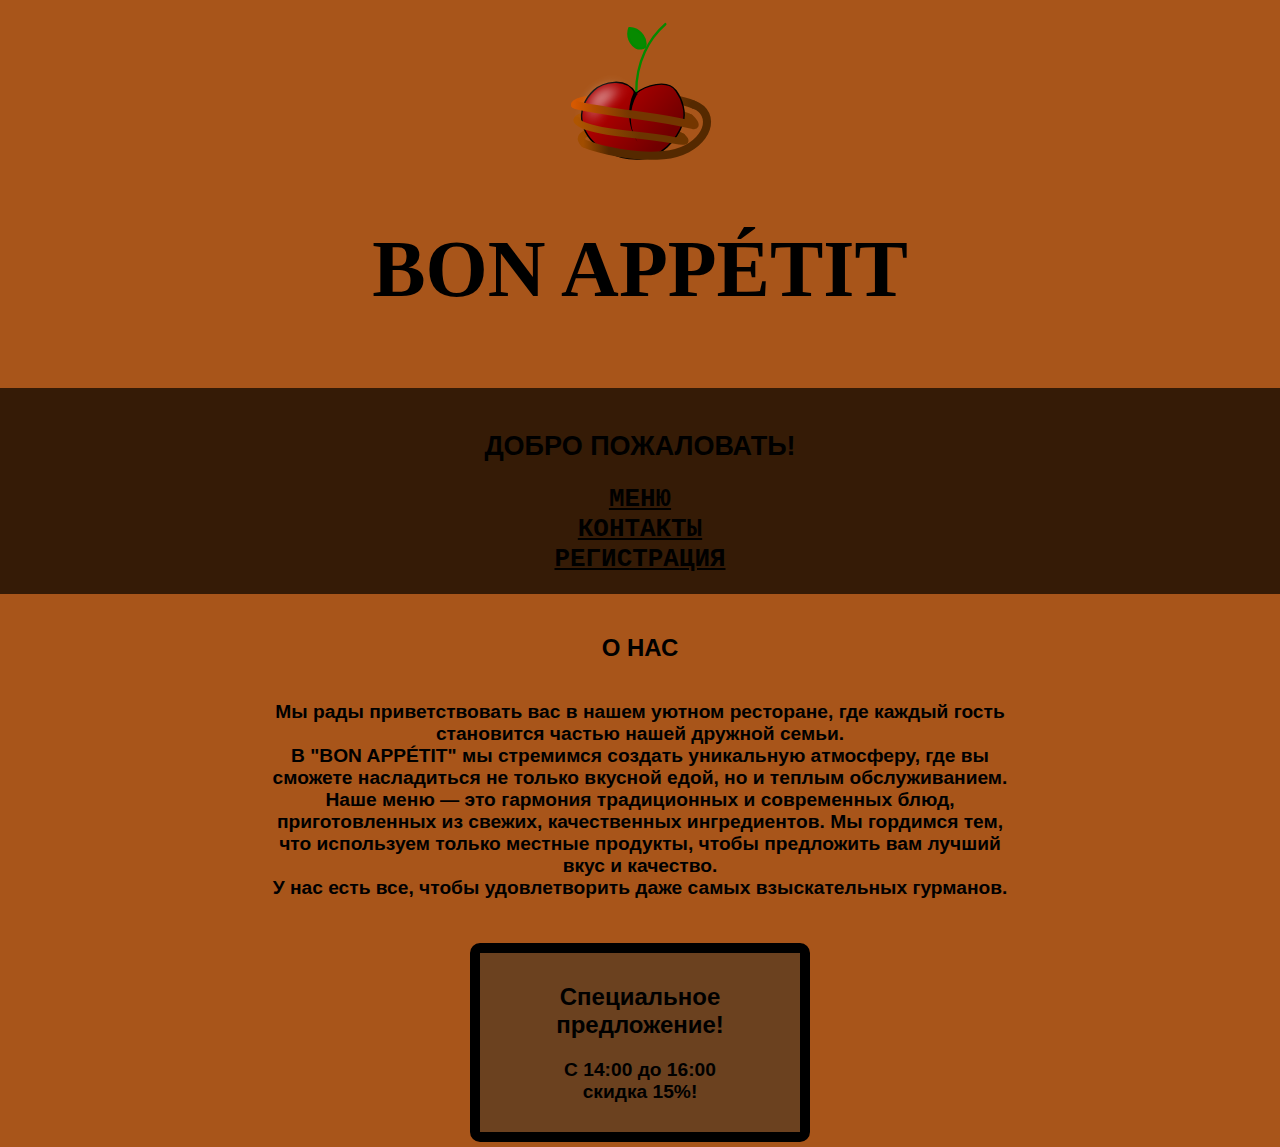
<file: index.html>
<!DOCTYPE html>
<html lang="en">
<head>
    <meta charset="UTF-8">
    <meta name="viewport" content="width=device-width, initial-scale=1.0">
    <title>Document</title>
    <link rel="stylesheet" href="glav.css">
</head>
<body>
    <header>
<div class="container">
    <img src=".\фотки\cherry.svg" alt="cherry" width="150px" height="150px">
    <h1 style="font-size: 80px;">BON APPÉTIT</h1>
</div>
    </header>
    <div class="container" id="home" style="text-align: center;background-color: #351b06; font-weight: bold;font-size: 18px">
        <h2>ДОБРО ПОЖАЛОВАТЬ!</h2>
        <nav>
<ul>
    <li><a href="menu.html">МЕНЮ</a></li>
    <li><a href="kontakt.html">КОНТАКТЫ</a></li>
    <li><a href="registraton.html">РЕГИСТРАЦИЯ</a></li>
</ul>
        </nav>
    </div>
    <div class="container">
    <h2>О НАС</h2>
    <p>Мы рады приветствовать вас в нашем уютном ресторане, где каждый гость становится частью нашей дружной семьи. <br> В "BON APPÉTIT" мы стремимся создать уникальную атмосферу, где вы сможете насладиться не только вкусной едой, но и теплым обслуживанием.
        Наше меню — это гармония традиционных и современных блюд, приготовленных из свежих, качественных ингредиентов. Мы гордимся тем, что используем только местные продукты, чтобы предложить вам лучший вкус и качество. <br> У нас есть все, чтобы удовлетворить даже самых взыскательных гурманов.</p>
    </div>
    <div class="menu">
        <div class="menu-item">
<h2>Специальное предложение!</h2>
<p>C 14:00 до 16:00 скидка 15%!</p>
        </div>
    </div>
    </body>
</html>
</file>
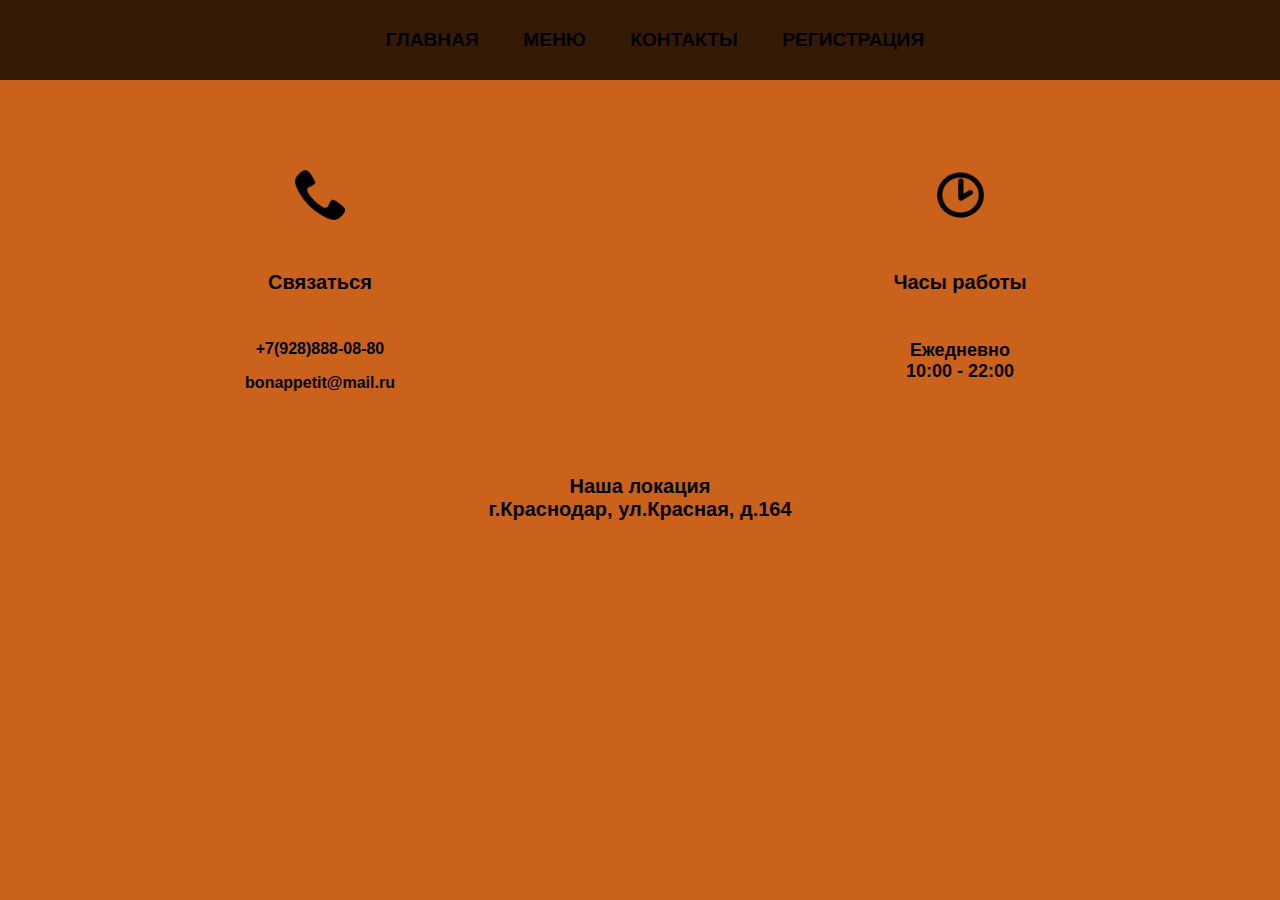
<file: kontakt.html>
<!DOCTYPE html>
<html lang="en">
<head>
    <meta charset="UTF-8">
    <meta name="viewport" content="width=device-width, initial-scale=1.0">
    <title>Document</title>
    <link rel="stylesheet" href="cont.css">
</head>
<body>
    <div class="navbar">
        <a href="res.html">ГЛАВНАЯ</a>
        <a href="menu.html  ">МЕНЮ</a>
        <a href="kontakt.html">КОНТАКТЫ</a>
        <a href="registraton.html">РЕГИСТРАЦИЯ</a>
    </div>
    <div class="m">
        <div class="c2">
            <img src=".\фотки\photo-1021x1024.png" alt="tel "width="50px" height="50px">
    <h6>Связаться</h6>
    <p>+7(928)888-08-80</p>
    <P>bonappetit@mail.ru</P>
        </div>
        <div class="c2">
            <img src=".\фотки\Simple_icon_time.svg.png" alt="clocl" width="65px" height="50px">
            <h6>Часы работы</h6>
            <p style="font-size: large;">Ежедневно <br> 10:00 - 22:00</p>
        </div>
        </div>
<h6>Наша локация <br>г.Краснодар, ул.Красная, д.164</h6>
<div class="map-container">
    <iframe src="https://www.google.com/maps/embed?pb=!1m18!1m12!1m3!1d2819.2209368546555!2d38.97418407670763!3d45.04073826159246!2m3!1f0!2f0!3f0!3m2!1i1024!2i768!4f13.1!3m3!1m2!1s0x40f04f9c605bdc93%3A0x44a16191dba6f690!2z0YPQuy4g0JrRgNCw0YHQvdCw0Y8sIDE2NCwg0JrRgNCw0YHQvdC-0LTQsNGALCDQmtGA0LDRgdC90L7QtNCw0YDRgdC60LjQuSDQutGA0LDQuSwgMzUwMDE1!5e0!3m2!1sru!2sru!4v1731594108973!5m2!1sru!2sru" width="600" height="450" style="border:0;" allowfullscreen="" loading="lazy" referrerpolicy="no-referrer-when-downgrade"></iframe>
</div>
</body>
</html>
</file>
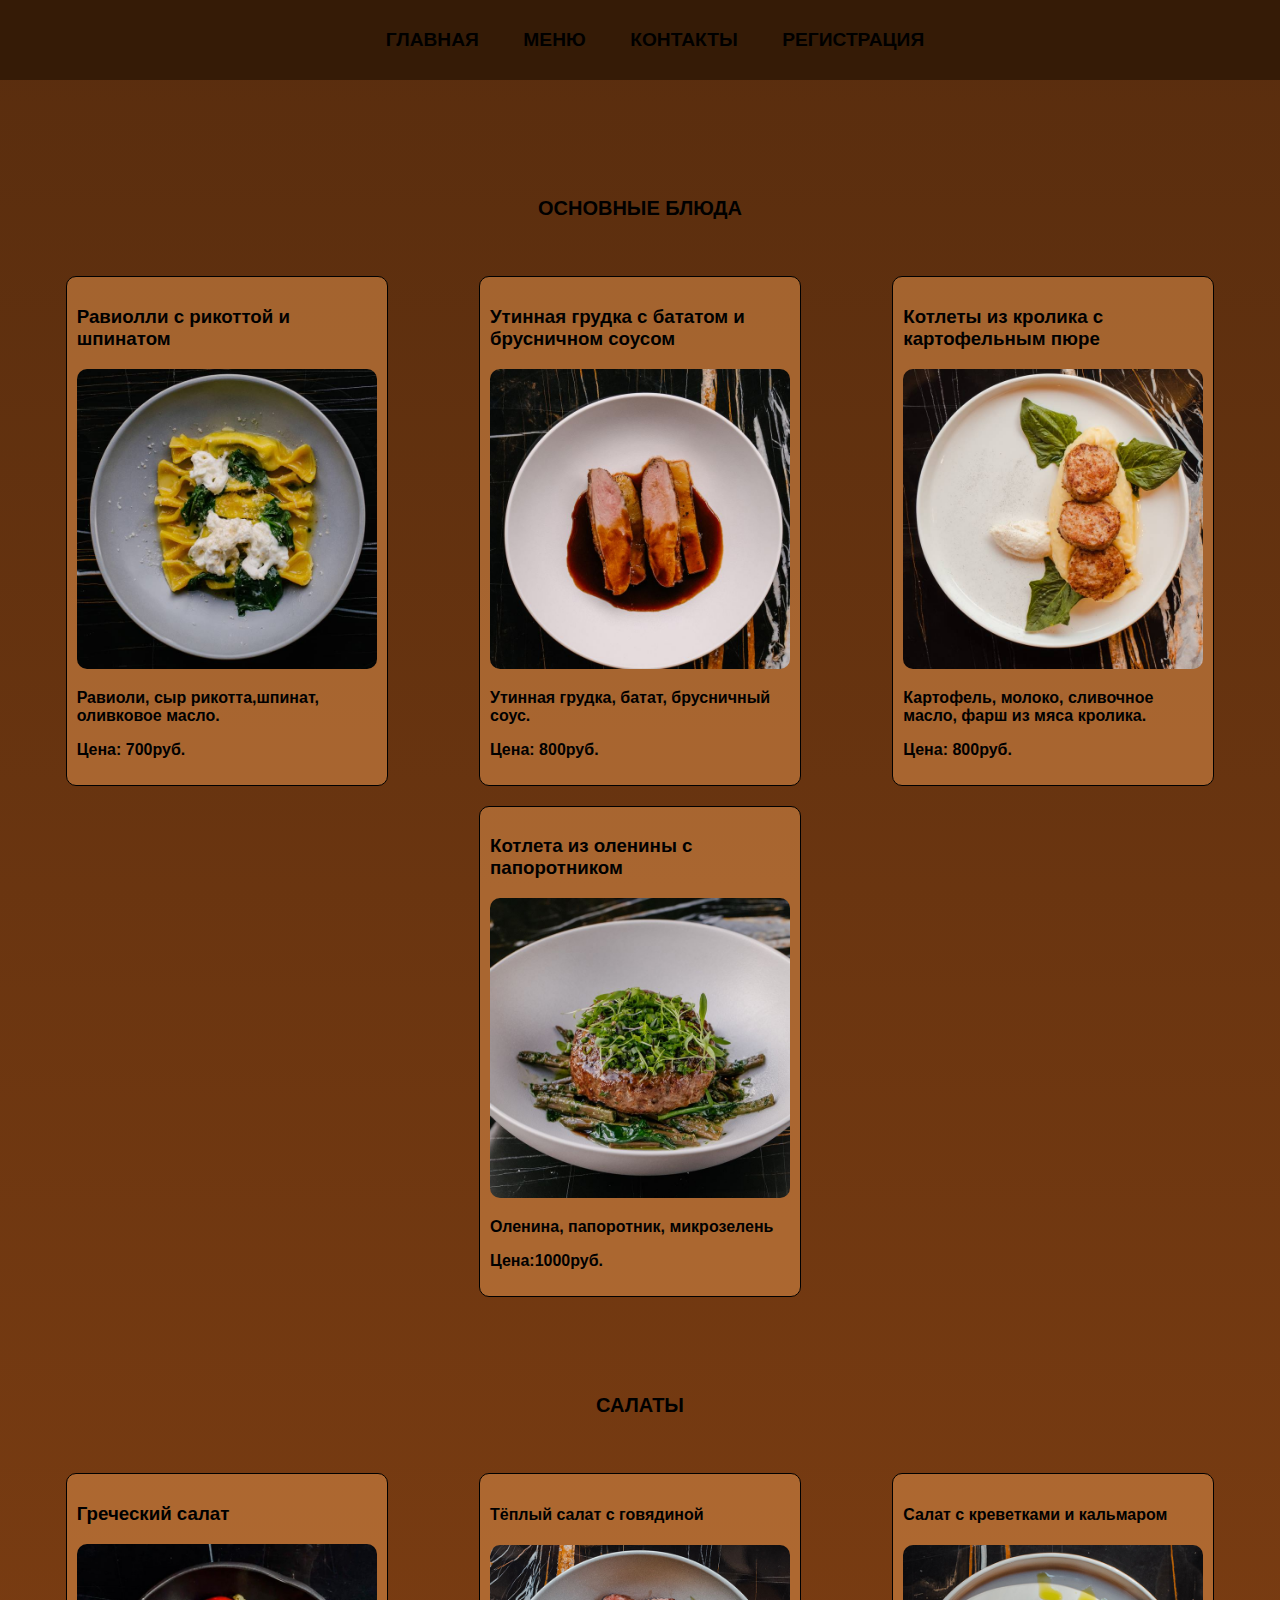
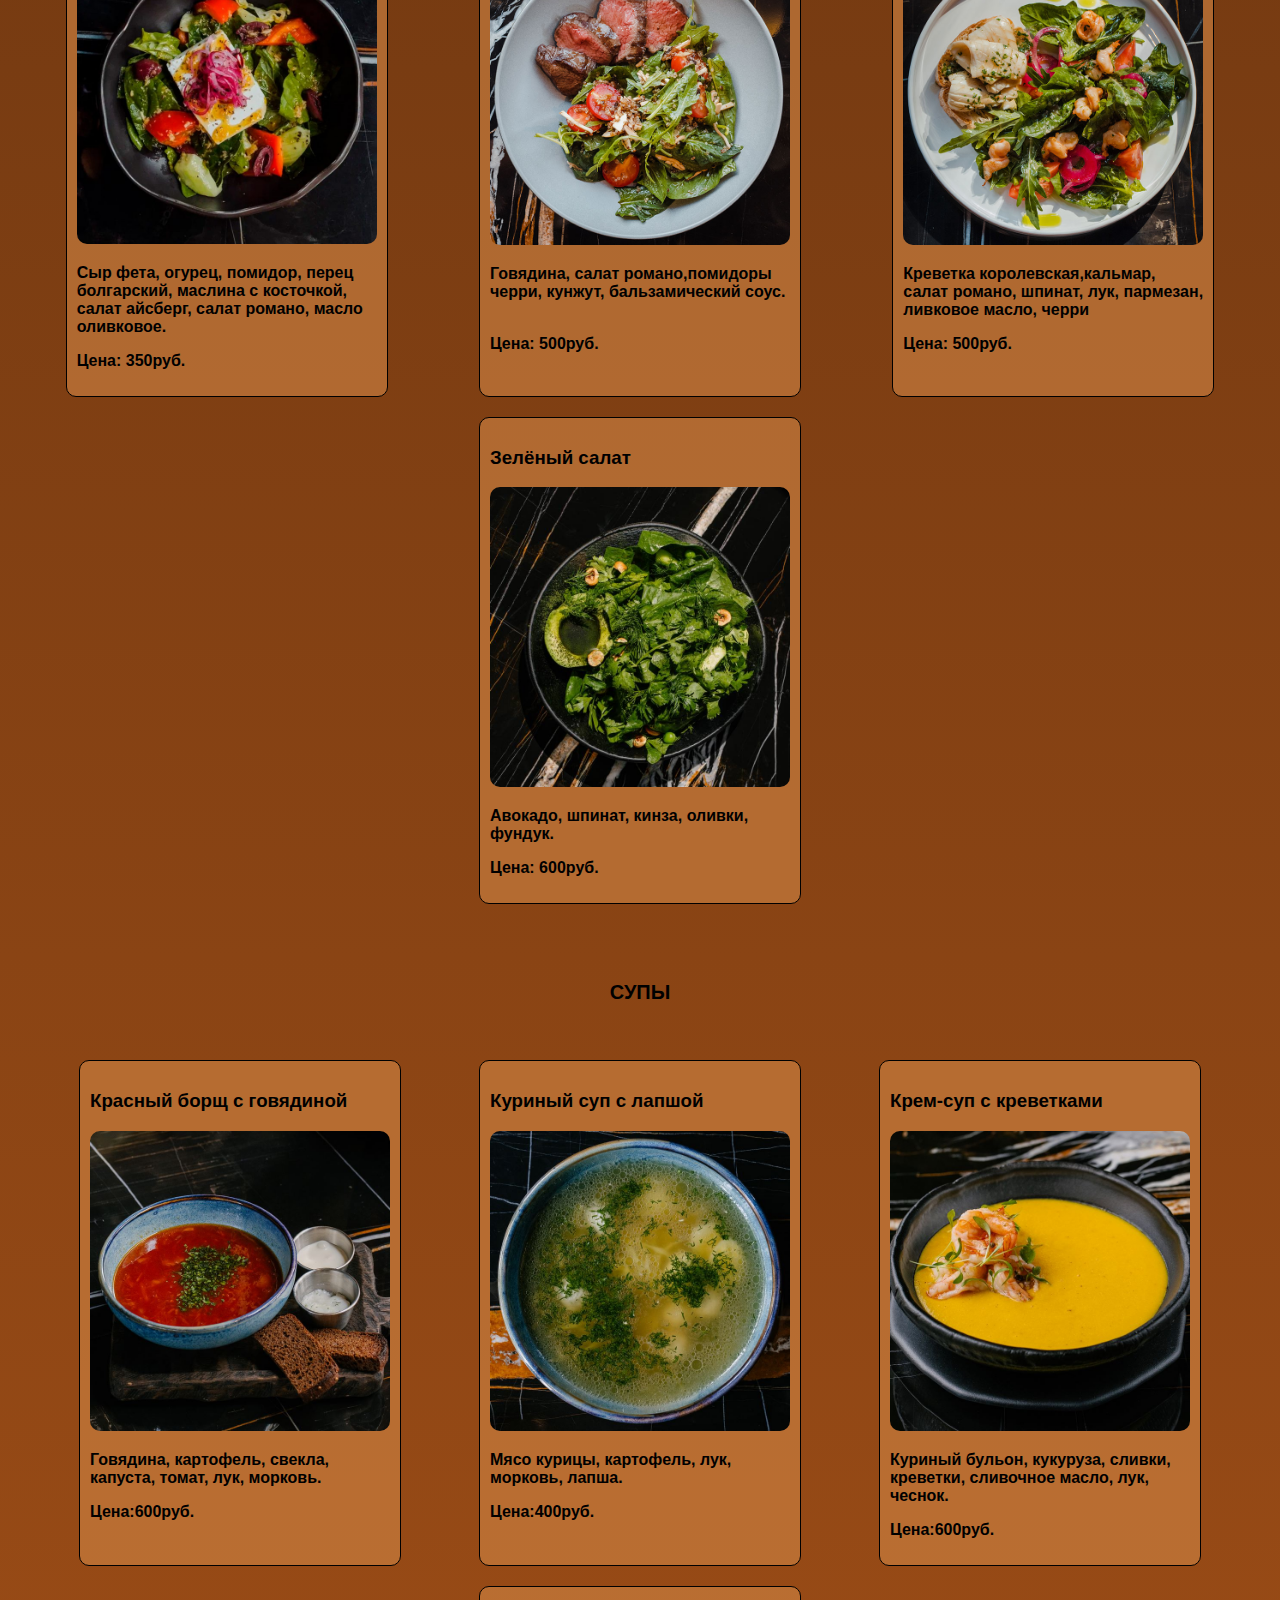
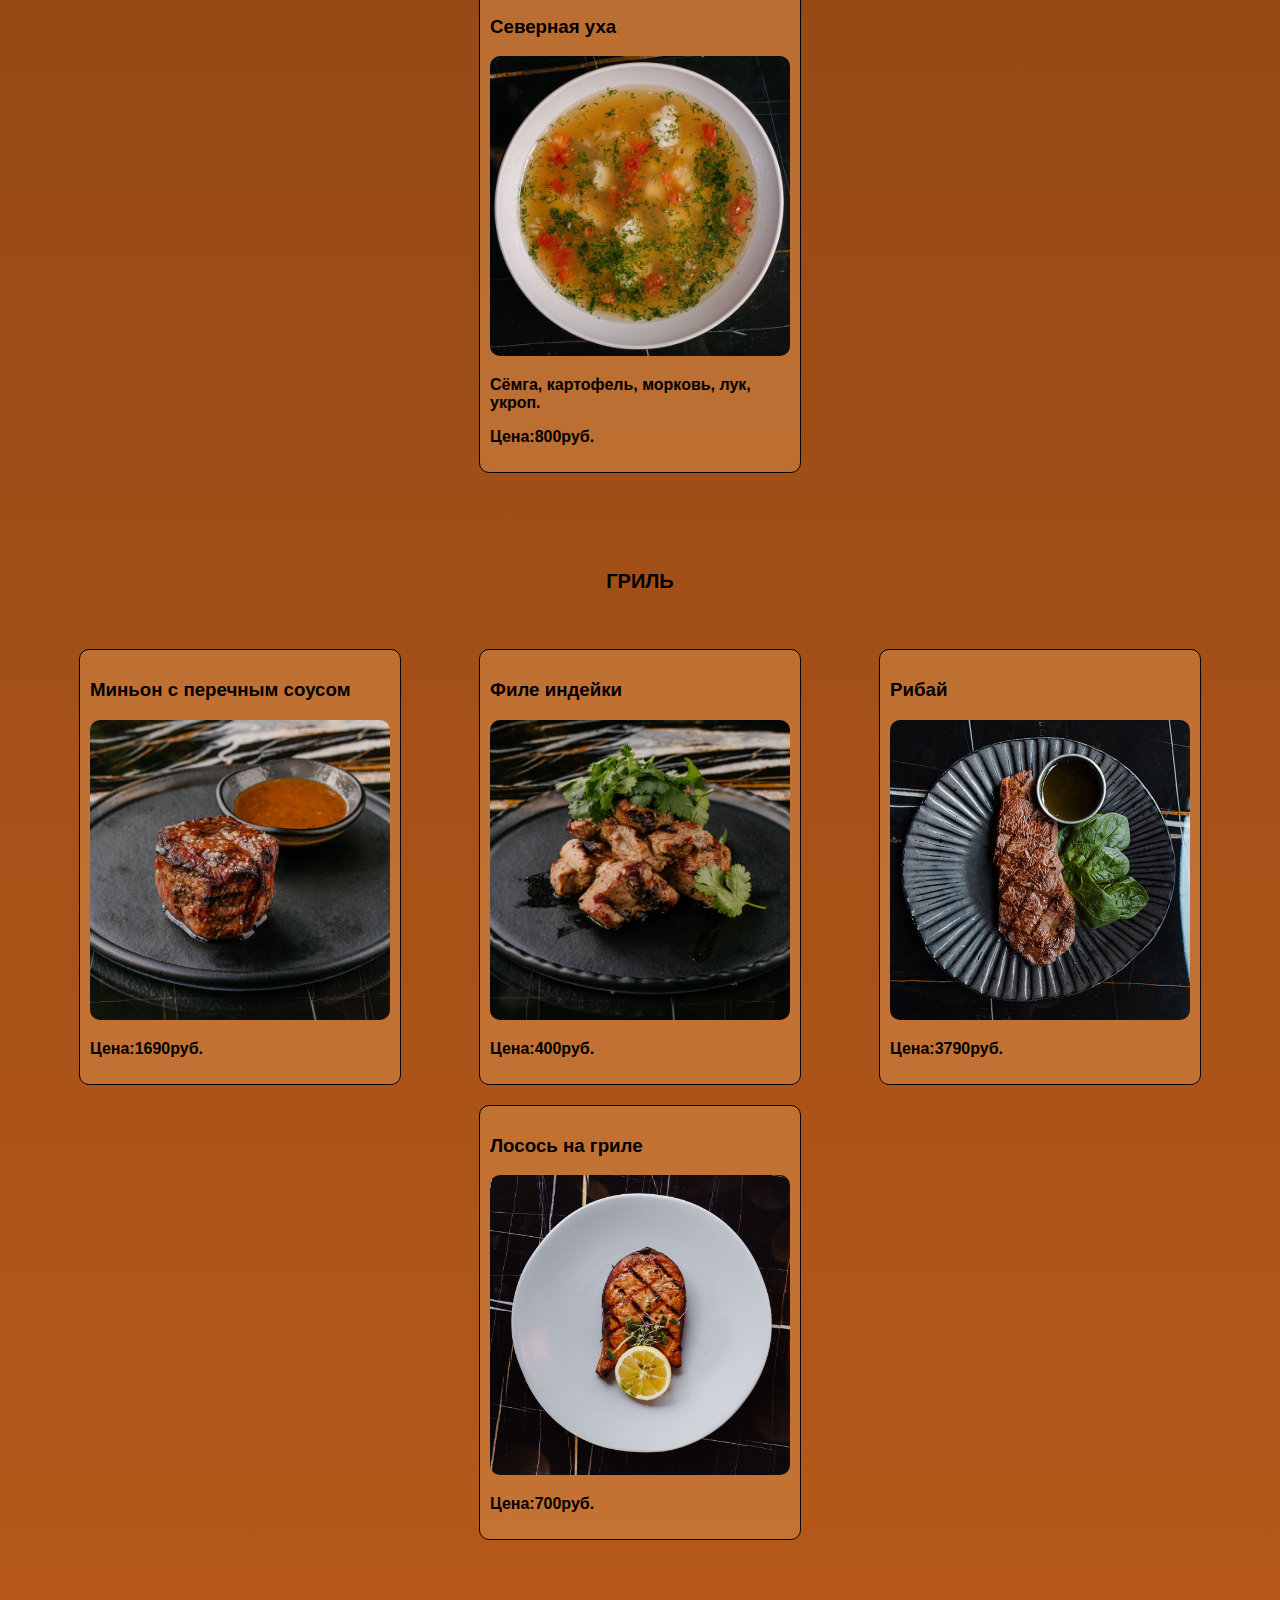
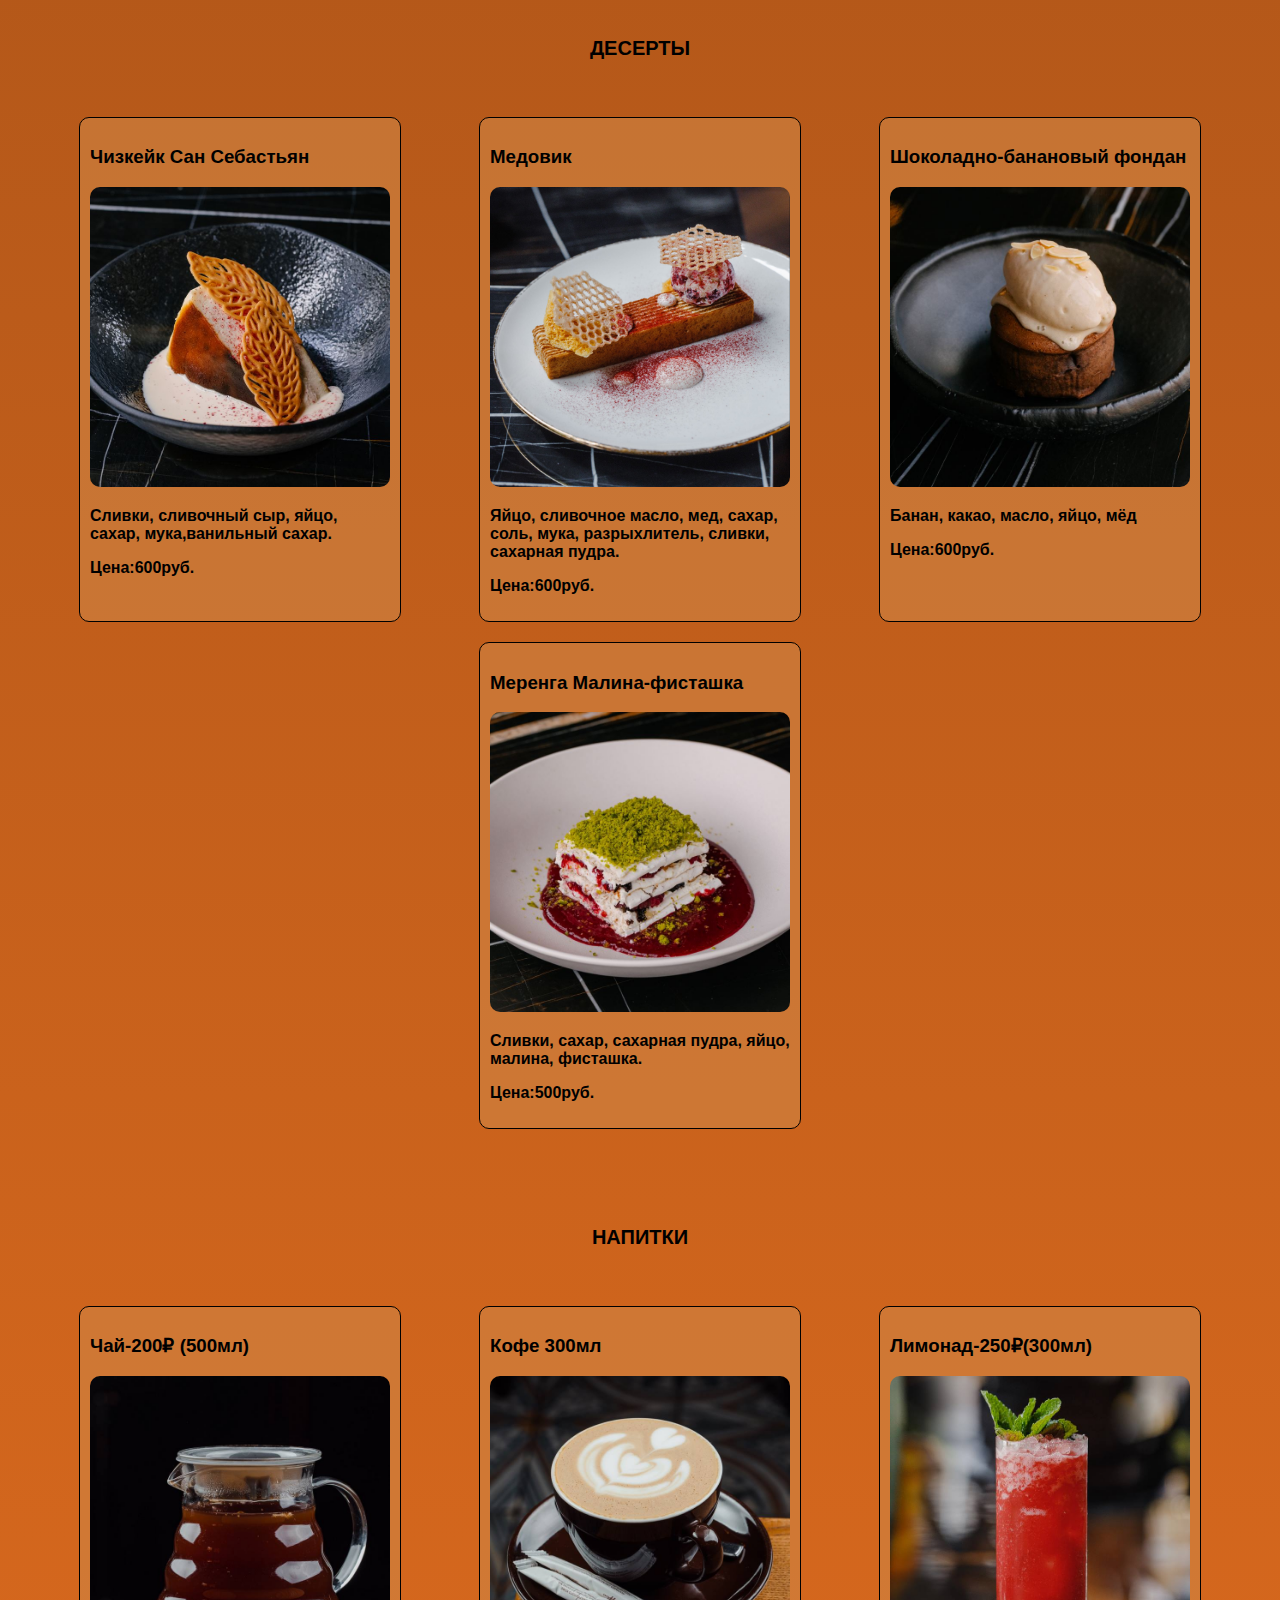
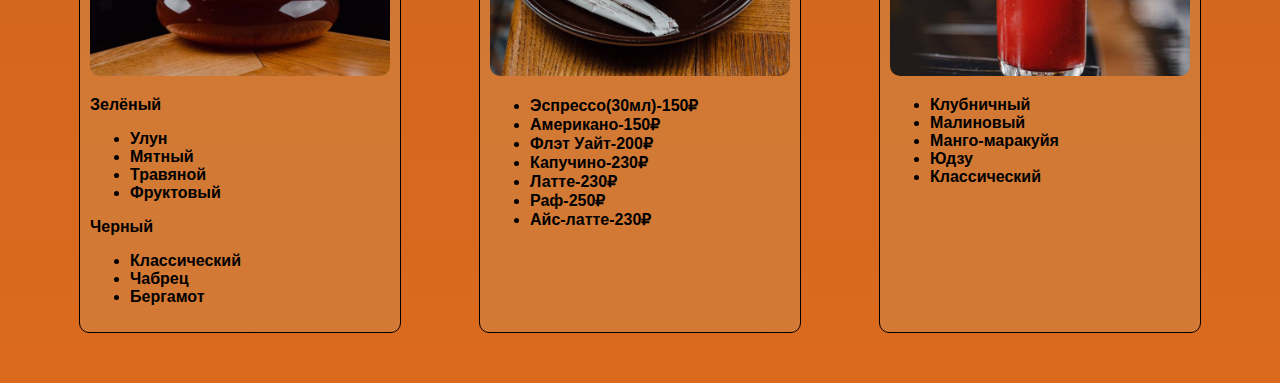
<file: menu.html>
<!DOCTYPE html>
<html lang="en">
<head>
    <meta charset="UTF-8">
    <meta name="viewport" content="width=device-width, initial-scale=1.0">
    <title>Document</title>
    <link rel="stylesheet" href="res.css">
</head>
<body>
    <div class="navbar" >
        <a href="res.html">ГЛАВНАЯ</a>
        <a href="menu.html  ">МЕНЮ</a>
        <a href="kontakt.html">КОНТАКТЫ</a>
        <a href="registraton.html">РЕГИСТРАЦИЯ</a>
    </div>
    <div class="container" id="menu">
        <h2>МЕНЮ</h2>        
        </div>
        <div class="container">
            <h6>ОСНОВНЫЕ БЛЮДА</h6>
    <div class="menu">
        <div class="menu-item">
            <h3>Равиолли с рикоттой и шпинатом</h3>
            <img src=".\фотки\Равиоли-с-рикоттой-и-шпинатом_16-42-04.jpg" alt="Паста с морепродуктами">
            <p>Равиоли, сыр рикотта,шпинат, оливковое масло.</p>
            <p>Цена: 700руб.</p>
        </div>
        <div  class="menu-item">
            <h3>Утинная грудка с бататом и брусничном соусом</h3>
            <img src=".\фотки\Утиная-грудка-с-кофейнм-ананасом.jpg" alt="utka">
            <p>Утинная грудка, батат, брусничный соус.</p>
            <p>Цена: 800руб.</p>
        </div>
        <div class="menu-item">
    <h3>Котлеты из кролика с  картофельным пюре</h3>
    <img src=".\фотки\Котлеты-с-кроликом-и-пюре.jpg" alt="rabbit">
    <p>Картофель, молоко, сливочное масло, фарш из мяса кролика.</p>
    <p>Цена: 800руб.</p>
        </div>
        <div class="menu-item">
            <h3>Котлета из оленины с папоротником</h3>
            <img src=".\фотки\Котлета-из-оленины-с-папоротником-.jpg" alt="olen">
            <p>Оленина, папоротник, микрозелень</p>
            <p>Цена:1000руб.</p>
        </div>
    </div>
    </div>
    <div class="container">
    <h6>САЛАТЫ</h6>
    <div class="menu">
        <div class="menu-item">
            <h3>Греческий салат</h3>
            <img src=".\фотки\Греческий-салат-700x700.jpg" alt="greek">
            <p>Сыр фета, огурец, помидор, перец болгарский, маслина с косточкой, салат айсберг, салат романо, масло оливковое.</p>
            <p>Цена: 350руб.</p>
        </div>
        <div class="menu-item">
            <h4>Тёплый салат с говядиной</h4>
            <img src=".\фотки\Овощной.jpg" alt="confi">
            <p>Говядина, салат романо,помидоры черри, кунжут, бальзамический соус.</p>
            <p> <br>Цена: 500руб.</p>
        </div>
        <div class="menu-item">
            <h4>Салат с креветками и кальмаром</h4>
            <img src=".\фотки\Теплый-салат-с-креветками-и-кальмаром-2.jpg" alt="cesar">
            <p>Креветка королевская,кальмар, салат романо, шпинат, лук, пармезан, ливковое масло, черри</p>
            <p>Цена: 500руб.</p>
        </div>
        <div class="menu-item">
            <h3>Зелёный салат</h3>
            <img src=".\фотки\Зеленый-салат.jpg" alt="">
            <p>Авокадо, шпинат, кинза, оливки, фундук.</p>
            <p>Цена: 600руб.</p>
        </div>
    </div>
        
    <div class="container">
        <h6>СУПЫ</h6>
        <div class="menu">
        <div class="menu-item">
            <h3>Красный борщ с говядиной</h3>
            <img src=".\фотки\Красный-борщ-с-говядиной.jpg" alt="borsh">
            <p>Говядина, картофель, свекла, капуста, томат, лук, морковь.</p>
            <p>Цена:600руб.</p>
        </div>
        <div class="menu-item">
            <h3>Куриный суп с лапшой</h3>
            <img src=".\фотки\Куриный-суп-с-лапшой.jpg" alt="lapsha">
            <p>Мясо курицы, картофель, лук, морковь, лапша.</p>
            <p>Цена:400руб.</p>
        </div>
        <div class="menu-item">
            <h3>Крем-суп с креветками</h3>
            <img src=".\фотки\Кукурузный-крем-суп-с-креветками.jpg" alt="cream">
            <p>Куриный бульон, кукуруза, сливки, креветки, сливочное масло, лук, чеснок.</p>
            <p>Цена:600руб.</p>
        </div>
        <div class="menu-item">
            <h3>Северная уха</h3>
            <img src=".\фотки\Уха-северная-1.jpg" alt="">
            <p>Сёмга, картофель, морковь, лук, укроп.</p>
            <p>Цена:800руб.</p>
        </div>
    </div>
    </div>
    <div class="container">
        <h6>ГРИЛЬ</h6>
        <div class="menu">
            <div class="menu-item">
                <h3>Миньон с перечным соусом</h3>
    <img src=".\фотки\Филе-миньон-с-перечным-соусом.jpg" alt="minion">
    <p>Цена:1690руб.</p>
            </div>
            <div class="menu-item">
                <h3>Филе индейки</h3>
                <img src=".\фотки\Филе-индейки.jpg" alt="file">
                <p>Цена:400руб.</p>
                        </div>
                        <div class="menu-item">
                            <h3>Рибай</h3>
                            <img src=".\фотки\Стриплойн.jpg" alt="ribay">
                            <p>Цена:3790руб.</p>
                                    </div>  
                                    <div class="menu-item">
                                        <h3>Лосось на гриле</h3>
                                        <img src=".\фотки\Лосось-на-гриле.jpg" alt="">
                                        <p>Цена:700руб.</p>
                                    </div>          
        </div>
    </div>
    <div class="container">
        <h6>ДЕСЕРТЫ</h6>
        <div class="menu">
            <div class="menu-item">
                <h3>Чизкейк Сан Себастьян</h3>
                <img src=".\фотки\Чизкейк-Сан-Себастьян.jpg" alt="cheesecke">
                <p>Сливки, сливочный сыр, яйцо, сахар, мука,ванильный сахар.</p>
                <p>Цена:600руб.</p>
            </div>
            <div class="menu-item">
                <h3>Медовик</h3>
                <img src=".\фотки\-e1634238894506.jpg" alt="medovik">
                <p>Яйцо, сливочное масло, мед, сахар, соль, мука, разрыхлитель, сливки, сахарная пудра.</p>
                <p>Цена:600руб.</p>
            </div>
            <div class="menu-item">
                <h3>Шоколадно-банановый фондан</h3>
                <img src=".\фотки\Шоколадно-банановый-фондан.jpg" alt="fondan">
                <p>Банан, какао, масло, яйцо, мёд</p>
                <p>Цена:600руб.</p>
            </div>
            <div class="menu-item">
                <h3>Меренга Малина-фисташка</h3>
                <img src=".\фотки\Торт-семифредо-с-сезонными-ягодами.jpg" alt="">
                <p>Сливки, сахар, сахарная пудра, яйцо, малина, фисташка.</p>
                <p>Цена:500руб.</p>
            </div>
        </div>
    </div>
    <div class="container">
        <h6>НАПИТКИ</h6>
        <div class="menu">
            <div class="menu-item">
                <h3>Чай-200₽ (500мл)</h3>
                <img src=".\фотки\чай.jpg" alt="tea">
                <p>Зелёный</p>
                <UL style="list-style-type: disc;">
                    <li>Улун</li>
                    <li>Мятный</li>
                    <li>Травяной</li>
                    <li>Фруктовый</li>
                </UL>
                <p>Черный</p>
                <UL style="list-style-type: disc;">
                    <li>Классический</li>
                    <li>Чабрец</li>
                    <li>Бергамот</li>
                </UL>
            </div>
            <div class="menu-item">
                <h3> Кофе 300мл</h3>
                <img src=".\фотки\kapuchino.jpg" alt="kofe">
                <UL style="list-style-type: disc;">
                    <li>Эспрессо(30мл)-150₽</li>
                    <li>Американо-150₽</li>
                    <li>Флэт Уайт-200₽</li>
                    <li>Капучино-230₽</li>
                    <li>Латте-230₽</li>
                    <li>Раф-250₽</li>
                    <li>Айс-латте-230₽</li>
                </UL>
            </div>
            <div class="menu-item">
                <h3>Лимонад-250₽(300мл)</h3>
                <img src=".\фотки\Малиновый.jpg"alt="lim">
                <UL style="list-style-type: disc;">
                    <li>Клубничный</li>
                    <li>Малиновый</li>
                    <li>Манго-маракуйя</li>
                    <li>Юдзу</li>
                    <li>Классический</li>
                </UL>
            </div>
    
        </div>
    </div>
</body>
</html>
</file>
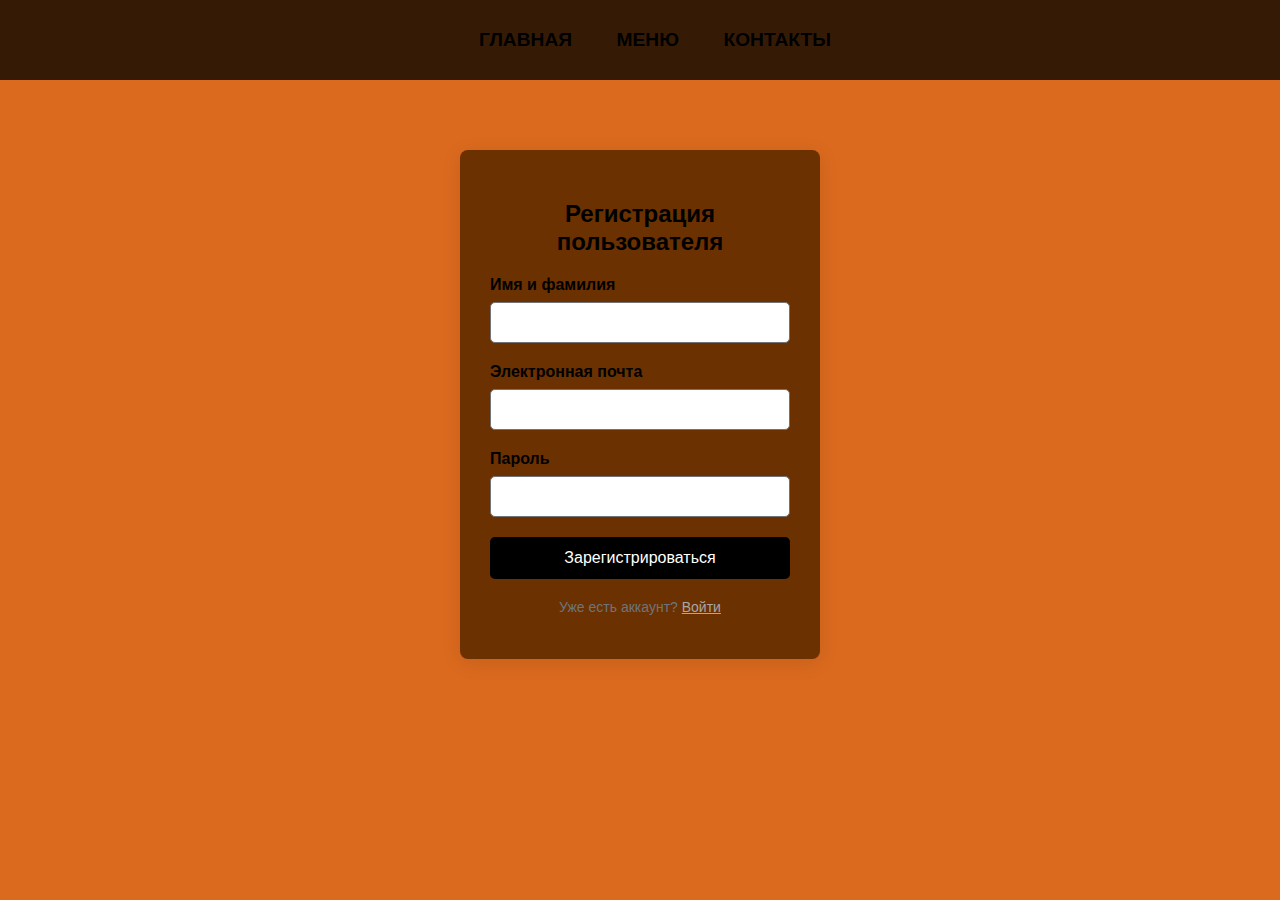
<file: registraton.html>
<!DOCTYPE html>
<html lang="en">
<head>
    <meta charset="UTF-8">
    <meta name="viewport" content="width=device-width, initial-scale=1.0">
    <title>Document</title>
    <link rel="stylesheet" href="reg.css">
</head>
<body>
    <div class="navbar">
        <a href="res.html">ГЛАВНАЯ</a>
        <a href="menu.html  ">МЕНЮ</a>
        <a href="kontakt.html">КОНТАКТЫ</a>
    </div>
    <div class="cont">
        <h2>Регистрация пользователя</h2>
        <form action="/res.html" method="POST">
            <div class="fg">
                <label for="username">Имя и фамилия</label>
                <input type="text" id="username" name="username" required>
            </div>
            <div class="fg">
                <label for="email">Электронная почта</label>
                <input type="email" id="email" name="email" required>
            </div>
            <div class="fg">
                <label for="password">Пароль</label>
                <input type="password" id="password" name="password" required>
            </div>
            <button type="submit">Зарегистрироваться</button>
        </form>
        <div class="footer">
            <p>Уже есть аккаунт? <a href="res.html">Войти</a></p>
        </div>
    </div>
</body>
</html>
</file>
<file: glav.css>
body {
    font-family: Arial, sans-serif;
    margin: 0;
    padding: 0;
    background: #a8551a;
}
h1{
    font-family: 'Times New Roman', Times, serif;
}
    .container {
        padding: 20px; 
    display: flex;
    flex-direction: column;
    align-items: center;
}
        ul{
            list-style-type: none; 
            padding: 0;
            margin: 0;
            font-size: larger;
        }
        p{
            text-align: center;
            font-weight: bold;
            font-size: larger;
            margin-left: 20%;
            margin-right: 20%;
        }
        nav a {
            margin: 0 15px;
            text-decoration: underline;
            color: #000000;
            font-size: larger;
            font-family: 'Courier New', Courier, monospace;
            font-weight: bold;}
            h1 h2{
                text-align: center;
            }
            .menu {
                display: flex;
                flex-wrap: wrap;
                justify-content: space-around;
            }
            .menu-item {
                border: 10px solid #000000;
                margin: 5px;
                padding: 10px;
                border-radius: 10px;
                background-color: #6b411f;
                width: 300px;
                font-weight: bold;}
                h2{
                    text-align: center;
                }
</file>
<file: cont.css>
body {
    font-family: Arial, sans-serif;
    margin: 0;
    padding: 0;
    background:rgb(203, 98, 27);}
    .navbar {
        background-color: #351b06;
        color: white;
        padding: 15px;
        position: fixed;
        top: 0;
        width: 100%;
        z-index: 1000;
        text-align: center;
    }
    .navbar a {
        color: rgb(0, 0, 0);
        text-decoration: none;
        padding: 14px 20px;
        display: inline-block;
        font-weight: bolder;
        font-size: larger;
    }
    .navbar a:hover {
        background-color: #00000028;
    }
    .c2{
        margin: 10px;
        padding: 10px;
        width: 200px; 
        font-weight: bold;
    }
    .m {
        margin-top: 150px;
        display: flex;
        flex-wrap: wrap;
        justify-content: space-around;
    text-align: center;}
        h6{
            font-size: 20px;
            font-family: Verdana, Geneva, Tahoma, sans-serif;
            text-align: center;}
            .map-container {
                text-align: center;
                margin-top: 20px;
            }
            iframe {
                width: 500px;
                height: 250px; 
                border: 0; 
            }
</file>
<file: res.css>
body {
    font-family: Arial, sans-serif;
    margin: 0;
    padding: 0;
    background: linear-gradient(#592d0e, rgb(219, 106, 30));
}
header {
    background-color: #944d1a;
    padding: 20px;
    text-align: center;
    font-family: 'Times New Roman', Times, serif;
}
nav {
    margin: 20px 0;
}
nav a {
    margin: 0 15px;
    text-decoration: none;
    color: #000000;
    font-size: larger;
    font-family: 'Courier New', Courier, monospace;
    font-weight: bold;
}
.container {
    padding: 20px;
}
.menu {
    display: flex;
    flex-wrap: wrap;
    justify-content: space-around;
}
.menu-item {
    border: 1px solid #000000;
    margin: 10px;
    padding: 10px;
    border-radius: 10px;
    background-color: #cf83449f;
    width: 300px;
    font-weight: bold;

}
img {
    width: 100%;
    border-radius: 10px;
}
h2{
    font-size: xx-large;
    text-align: center;
}
h6{
    font-size: 20px;
    font-family: Verdana, Geneva, Tahoma, sans-serif;
    text-align: center;
}
footer{
    text-align: center;
}
.c2{
    margin: 10px;
    padding: 10px;
    width: 200px; 
    font-weight: bold;
}
.m {
    display: flex;
    flex-wrap: wrap;
    justify-content: space-around;
}
.navbar {
    background-color: #351b06;
    color: white;
    padding: 15px;
    position: fixed;
    top: 0;
    width: 100%;
    z-index: 1000;
    text-align: center;
}
.navbar a {
    color: rgb(0, 0, 0);
    text-decoration: none;
    padding: 14px 20px;
    display: inline-block;
    font-weight: bolder;
    font-size: larger;
}
.navbar a:hover {
    background-color: #00000028;
}
</file>
<file: reg.css>
body {
    font-family: 'Verdana', sans-serif;
    background-color: rgb(219, 106, 30);
    margin: 0;
    padding: 0;
}
.cont {
    max-width: 300px;
    margin: 60px auto;
    margin-top: 150px;
    padding: 30px;
    background: #6c3101;
    border-radius: 8px;
    box-shadow: 0 4px 20px rgba(0, 0, 0, 0.1);
}
h2 {
    text-align: center;
    color: #000000;
}
.fg {
    margin-bottom: 20px;
}
label {
    display: block;
    margin-bottom: 8px;
    color: #000000;
    font-weight: bold;
}
input[type="text"],
input[type="email"],
input[type="password"] {
    width: 100%;
    padding: 12px;
    border: 1px solid #717376;
    border-radius: 5px;
    box-sizing: border-box;
}
button {
    width: 100%;
    padding: 12px;
    background-color: rgb(0, 0, 0);
    color: white;
    border: none;
    border-radius: 5px;
    cursor: pointer;
    font-size: 16px;
}
button:hover {
    background-color: #383333;
}
a{
    color: #a8a6a6;
}
.footer {
    text-align: center;
    margin-top: 20px;
    font-size: 14px;
    color: #6c757d;
}
.navbar {
    background-color: #351b06;
    color: white;
    padding: 15px;
    position: fixed;
    top: 0;
    width: 100%;
    z-index: 1000;
    text-align: center;
}
.navbar a {
    color: rgb(0, 0, 0);
    text-decoration: none;
    padding: 14px 20px;
    display: inline-block;
    font-weight: bolder;
    font-size: larger;
}
.navbar a:hover {
    background-color: #000000;
}
</file>
